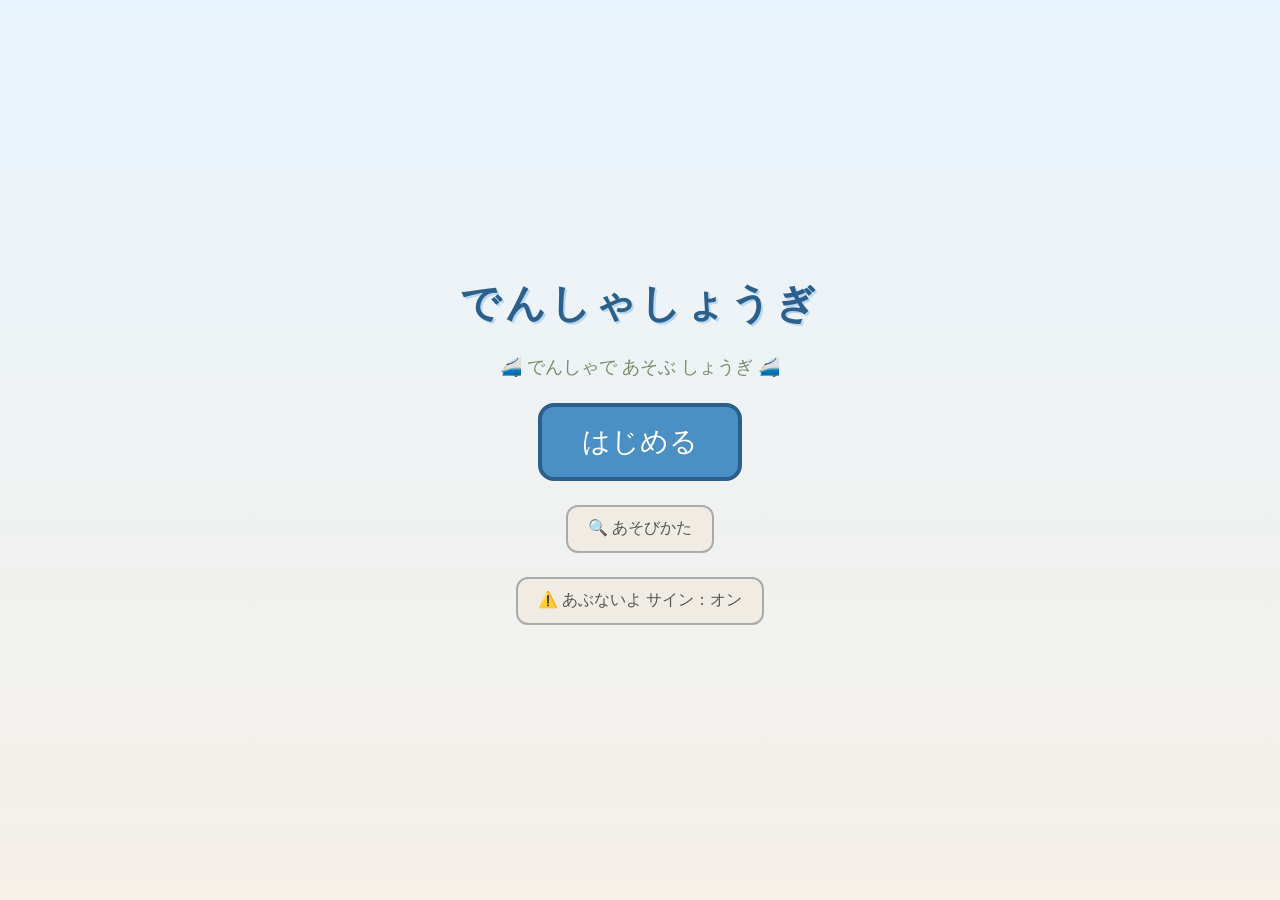
<file: index.html>
<!DOCTYPE html>
<html lang="ja">
<head>
  <meta charset="UTF-8">
  <meta name="viewport" content="width=device-width, initial-scale=1.0, maximum-scale=1.0, user-scalable=no">
  <title>でんしゃしょうぎ</title>
  <link rel="stylesheet" href="css/style.css">
</head>
<body>
  <div id="app">
    <!-- ミュートボタン（ゲーム中・勝利画面で表示） -->
    <button id="mute-btn" class="mute-btn" aria-label="おとの オン/オフ">🔊</button>

    <!-- タイトル画面 -->
    <div id="title-screen" class="screen active">
      <h1 class="title">でんしゃしょうぎ</h1>
      <p class="subtitle">🚄 でんしゃで あそぶ しょうぎ 🚄</p>
      <button id="start-btn" class="big-btn" aria-label="ゲームをはじめる">はじめる</button>
      <button id="tutorial-btn" class="setting-btn" aria-label="あそびかたを みる">🔍 あそびかた</button>
      <button id="hints-toggle" class="setting-btn" aria-label="あぶないよ サインの オン/オフ">⚠️ あぶないよ サイン：オン</button>
    </div>

    <!-- ゲーム画面 -->
    <div id="game-screen" class="screen">
      <!-- ターン表示 -->
      <div id="turn-display" class="turn-display" aria-live="polite"></div>

      <!-- あお側の車庫 -->
      <div id="blue-depot" class="depot blue-depot">
        <span class="depot-label">あおの しゃこ</span>
        <div class="depot-pieces"></div>
      </div>

      <!-- 盤面 -->
      <div id="board-container">
        <div id="board" class="board" role="grid" aria-label="しょうぎのばん"></div>
      </div>

      <!-- あか側の車庫 -->
      <div id="red-depot" class="depot red-depot">
        <span class="depot-label">あかの しゃこ</span>
        <div class="depot-pieces"></div>
      </div>

      <!-- 操作ボタン -->
      <div class="controls">
        <button id="quit-btn" class="ctrl-btn" aria-label="やめる">やめる</button>
        <button id="undo-btn" class="ctrl-btn" aria-label="もどす">もどす</button>
      </div>
    </div>

    <!-- チュートリアル画面 -->
    <div id="tutorial-screen" class="screen">
      <div id="tutorial-message" class="tutorial-message"></div>
      <div class="tutorial-board-wrap">
        <div id="tutorial-board" class="board tutorial-board"></div>
        <div id="tutorial-pointer" class="tutorial-pointer">👆</div>
      </div>
      <div id="tutorial-dots" class="tutorial-dots"></div>
      <div class="tutorial-nav">
        <button id="tutorial-prev" class="tutorial-btn" aria-label="まえへ">← もどる</button>
        <button id="tutorial-skip" class="tutorial-btn tutorial-btn-skip" aria-label="スキップ">スキップ</button>
        <button id="tutorial-next" class="tutorial-btn tutorial-btn-primary" aria-label="つぎへ">つぎへ →</button>
      </div>
    </div>

    <!-- 勝利画面 -->
    <div id="win-screen" class="screen">
      <div id="win-message" class="win-message"></div>
      <div class="win-buttons">
        <button id="replay-btn" class="big-btn" aria-label="もういっかい">もういっかい</button>
        <button id="quit-win-btn" class="big-btn secondary" aria-label="やめる">やめる</button>
      </div>
    </div>
  </div>

  <script src="js/pieces.js"></script>
  <script src="js/game.js"></script>
  <script src="js/board.js"></script>
  <script src="js/ui.js"></script>
  <script src="js/tutorial.js"></script>
  <script src="js/main.js"></script>
</body>
</html>
</file>
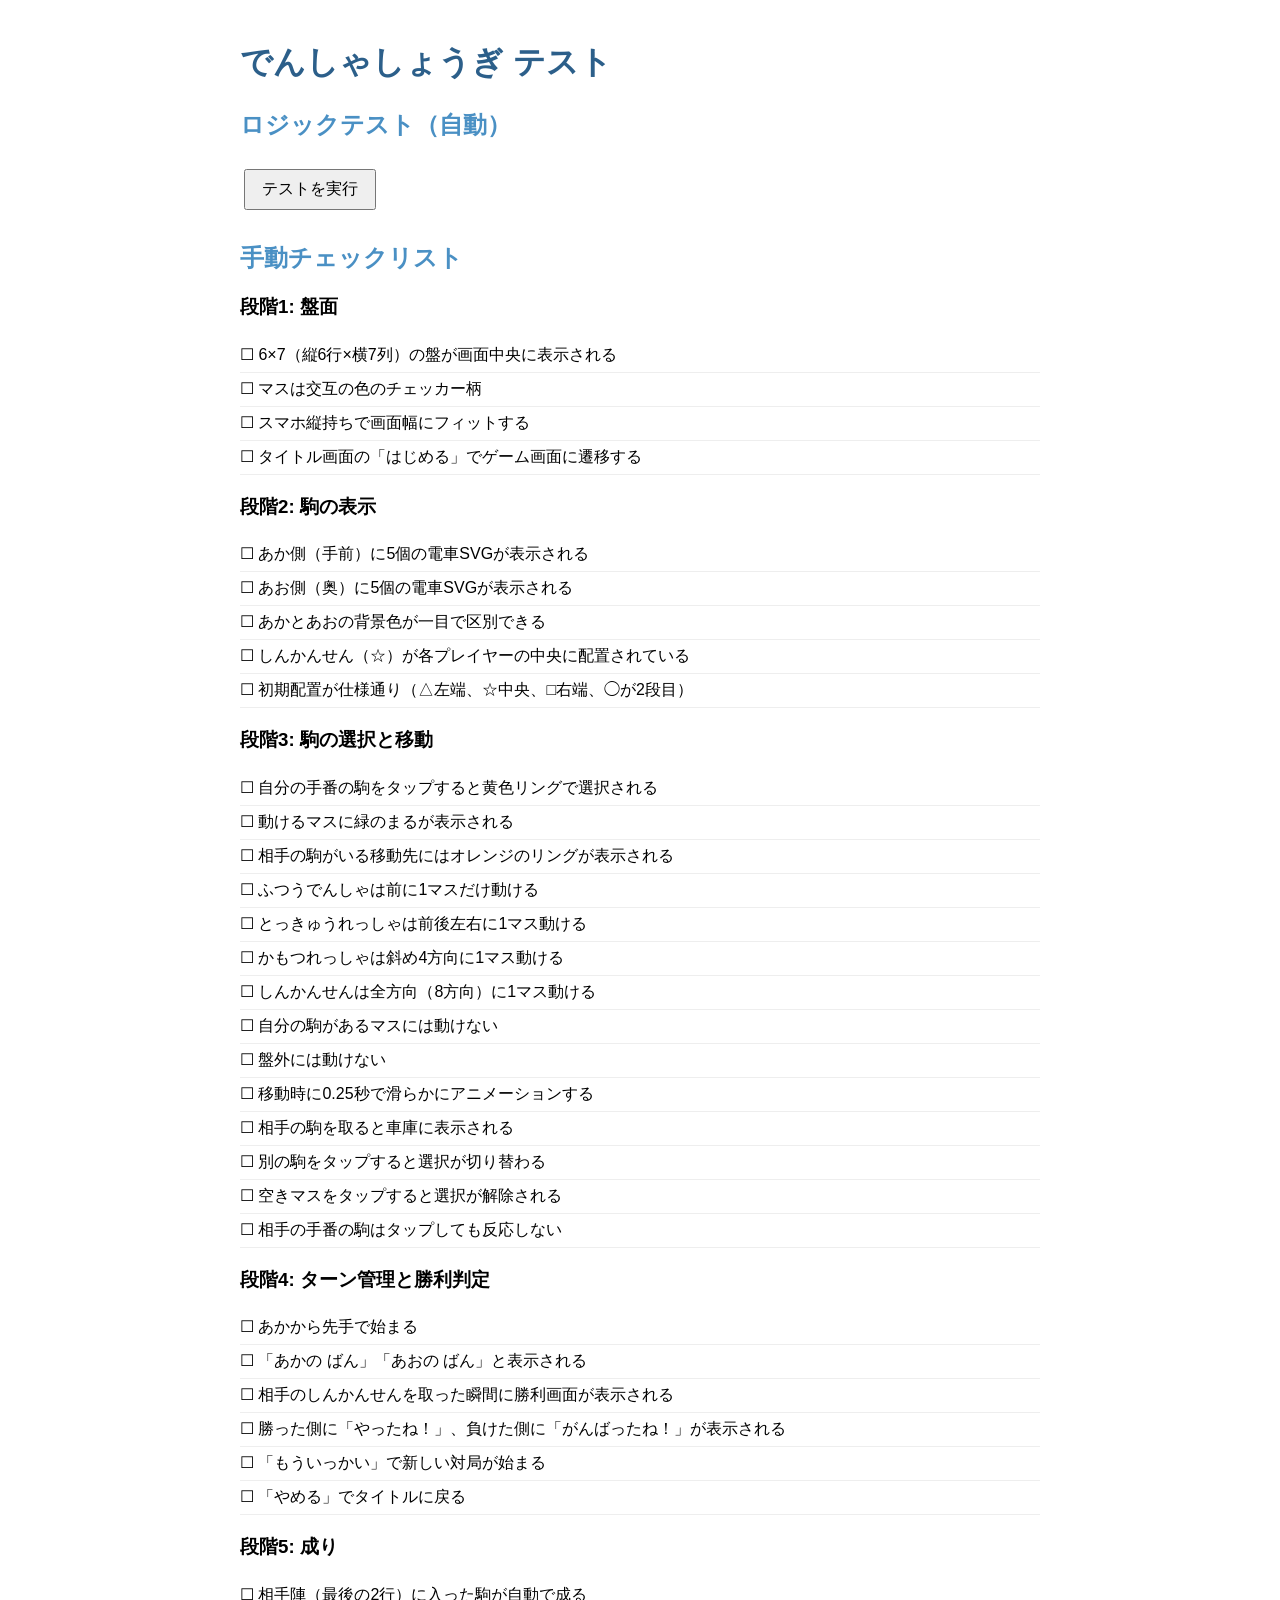
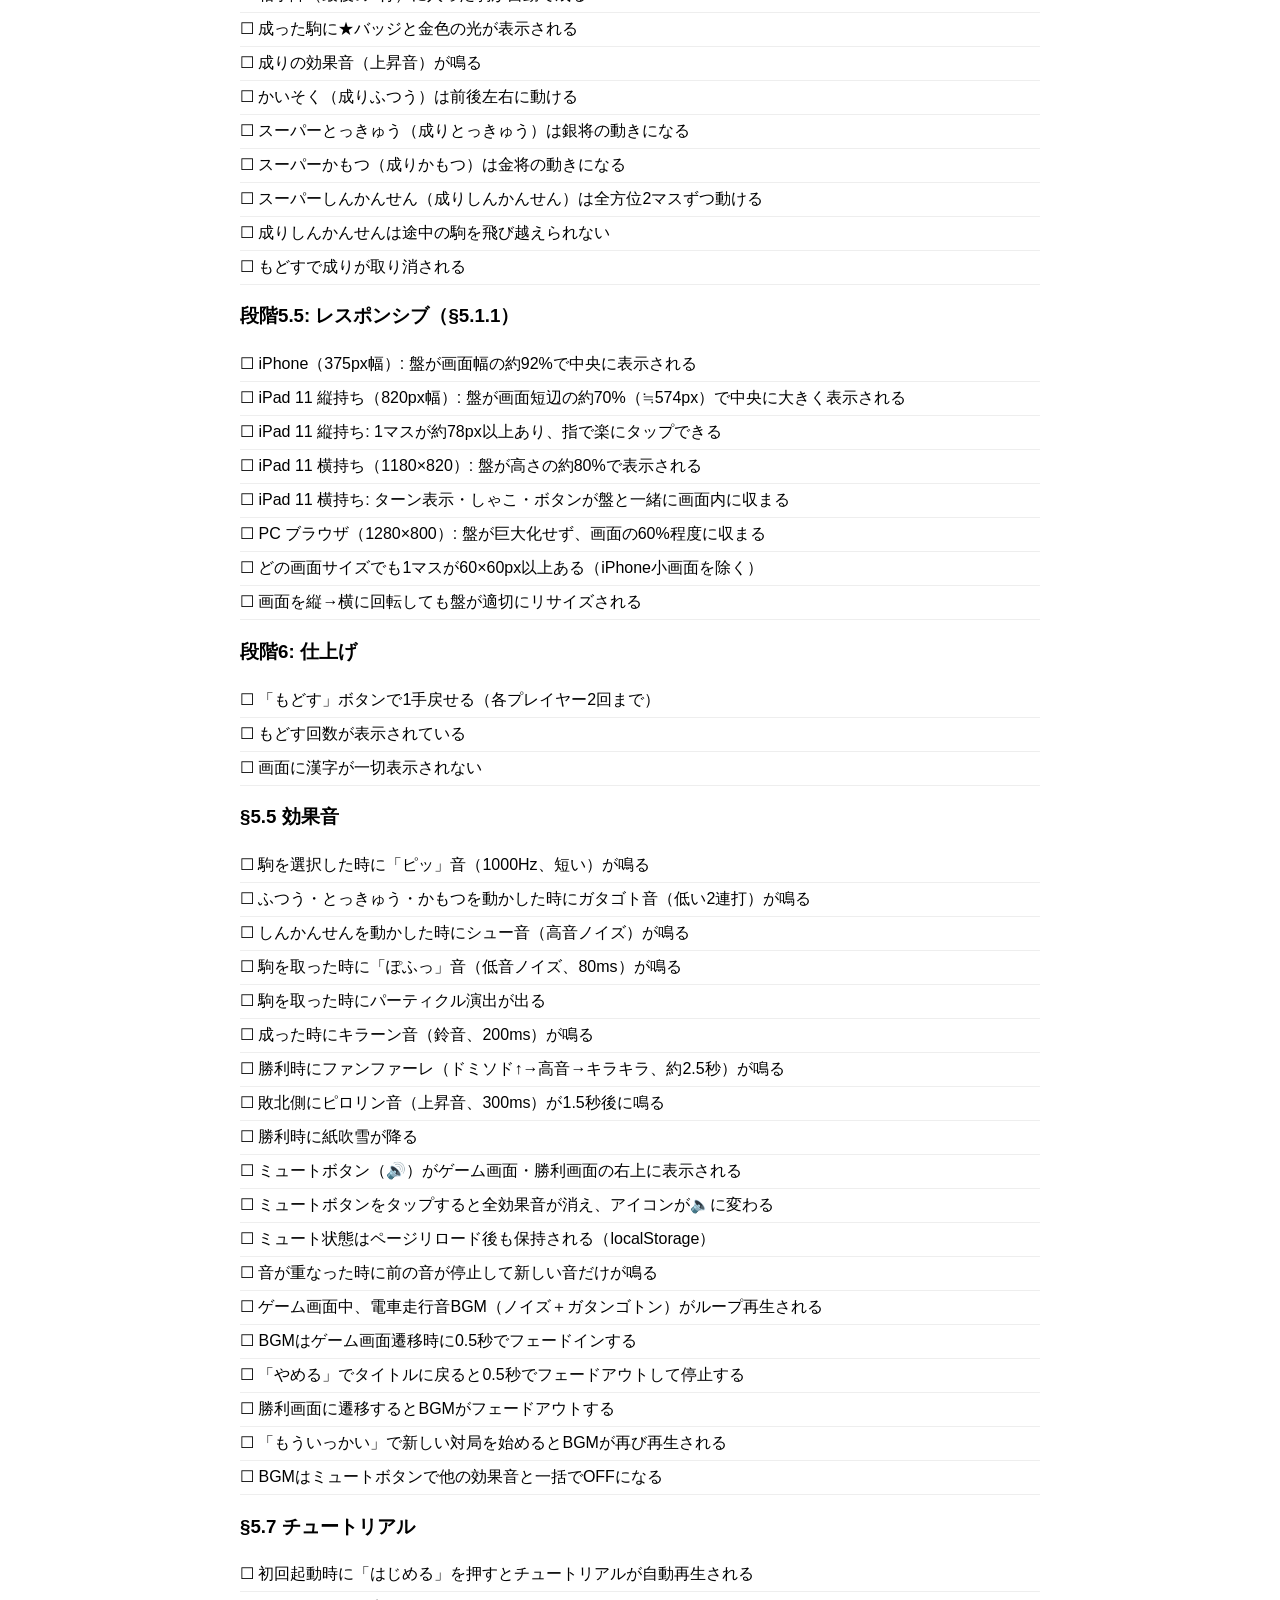
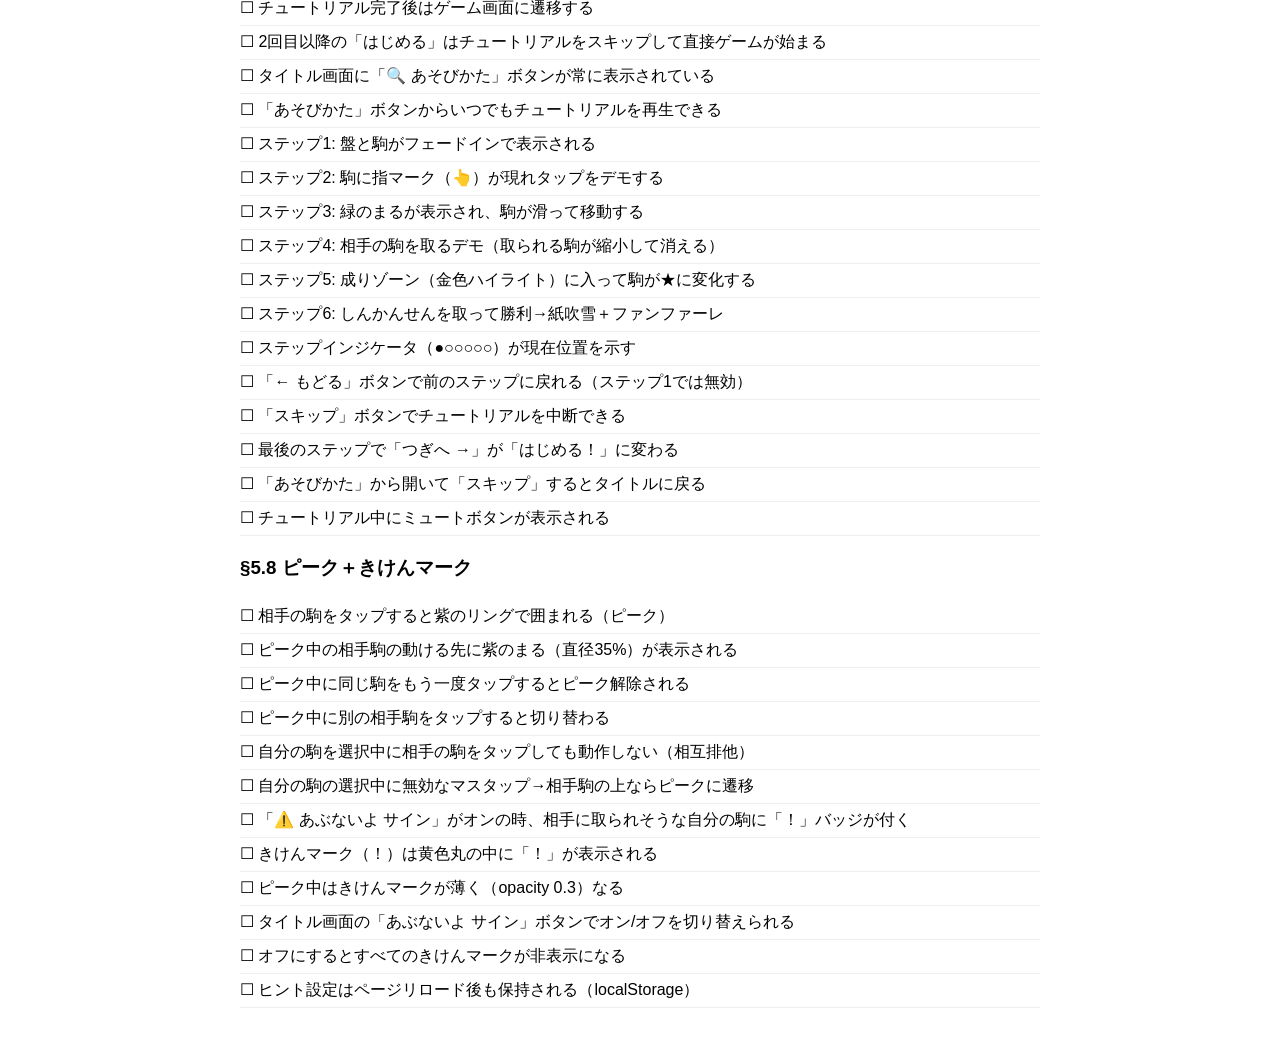
<file: tests/manual.html>
<!DOCTYPE html>
<html lang="ja">
<head>
  <meta charset="UTF-8">
  <meta name="viewport" content="width=device-width, initial-scale=1.0">
  <title>でんしゃしょうぎ — テスト</title>
  <style>
    body { font-family: sans-serif; padding: 20px; max-width: 800px; margin: 0 auto; }
    h1 { color: #2c5f8a; }
    h2 { color: #4a90c4; margin-top: 24px; }
    .pass { color: green; }
    .fail { color: red; }
    .result { margin: 4px 0; padding: 4px 8px; border-left: 3px solid #ccc; }
    .result.pass { border-left-color: green; background: #f0fff0; }
    .result.fail { border-left-color: red; background: #fff0f0; }
    button { padding: 8px 16px; font-size: 16px; margin: 8px 4px; cursor: pointer; }
    #results { margin-top: 16px; }
    .checklist { list-style: none; padding: 0; }
    .checklist li { padding: 6px 0; border-bottom: 1px solid #eee; }
    .checklist li::before { content: '☐ '; }
  </style>
</head>
<body>
  <h1>でんしゃしょうぎ テスト</h1>

  <h2>ロジックテスト（自動）</h2>
  <button id="run-tests">テストを実行</button>
  <div id="results"></div>

  <h2>手動チェックリスト</h2>

  <h3>段階1: 盤面</h3>
  <ul class="checklist">
    <li>6×7（縦6行×横7列）の盤が画面中央に表示される</li>
    <li>マスは交互の色のチェッカー柄</li>
    <li>スマホ縦持ちで画面幅にフィットする</li>
    <li>タイトル画面の「はじめる」でゲーム画面に遷移する</li>
  </ul>

  <h3>段階2: 駒の表示</h3>
  <ul class="checklist">
    <li>あか側（手前）に5個の電車SVGが表示される</li>
    <li>あお側（奥）に5個の電車SVGが表示される</li>
    <li>あかとあおの背景色が一目で区別できる</li>
    <li>しんかんせん（☆）が各プレイヤーの中央に配置されている</li>
    <li>初期配置が仕様通り（△左端、☆中央、□右端、◯が2段目）</li>
  </ul>

  <h3>段階3: 駒の選択と移動</h3>
  <ul class="checklist">
    <li>自分の手番の駒をタップすると黄色リングで選択される</li>
    <li>動けるマスに緑のまるが表示される</li>
    <li>相手の駒がいる移動先にはオレンジのリングが表示される</li>
    <li>ふつうでんしゃは前に1マスだけ動ける</li>
    <li>とっきゅうれっしゃは前後左右に1マス動ける</li>
    <li>かもつれっしゃは斜め4方向に1マス動ける</li>
    <li>しんかんせんは全方向（8方向）に1マス動ける</li>
    <li>自分の駒があるマスには動けない</li>
    <li>盤外には動けない</li>
    <li>移動時に0.25秒で滑らかにアニメーションする</li>
    <li>相手の駒を取ると車庫に表示される</li>
    <li>別の駒をタップすると選択が切り替わる</li>
    <li>空きマスをタップすると選択が解除される</li>
    <li>相手の手番の駒はタップしても反応しない</li>
  </ul>

  <h3>段階4: ターン管理と勝利判定</h3>
  <ul class="checklist">
    <li>あかから先手で始まる</li>
    <li>「あかの ばん」「あおの ばん」と表示される</li>
    <li>相手のしんかんせんを取った瞬間に勝利画面が表示される</li>
    <li>勝った側に「やったね！」、負けた側に「がんばったね！」が表示される</li>
    <li>「もういっかい」で新しい対局が始まる</li>
    <li>「やめる」でタイトルに戻る</li>
  </ul>

  <h3>段階5: 成り</h3>
  <ul class="checklist">
    <li>相手陣（最後の2行）に入った駒が自動で成る</li>
    <li>成った駒に★バッジと金色の光が表示される</li>
    <li>成りの効果音（上昇音）が鳴る</li>
    <li>かいそく（成りふつう）は前後左右に動ける</li>
    <li>スーパーとっきゅう（成りとっきゅう）は銀将の動きになる</li>
    <li>スーパーかもつ（成りかもつ）は金将の動きになる</li>
    <li>スーパーしんかんせん（成りしんかんせん）は全方位2マスずつ動ける</li>
    <li>成りしんかんせんは途中の駒を飛び越えられない</li>
    <li>もどすで成りが取り消される</li>
  </ul>

  <h3>段階5.5: レスポンシブ（§5.1.1）</h3>
  <ul class="checklist">
    <li>iPhone（375px幅）: 盤が画面幅の約92%で中央に表示される</li>
    <li>iPad 11 縦持ち（820px幅）: 盤が画面短辺の約70%（≒574px）で中央に大きく表示される</li>
    <li>iPad 11 縦持ち: 1マスが約78px以上あり、指で楽にタップできる</li>
    <li>iPad 11 横持ち（1180×820）: 盤が高さの約80%で表示される</li>
    <li>iPad 11 横持ち: ターン表示・しゃこ・ボタンが盤と一緒に画面内に収まる</li>
    <li>PC ブラウザ（1280×800）: 盤が巨大化せず、画面の60%程度に収まる</li>
    <li>どの画面サイズでも1マスが60×60px以上ある（iPhone小画面を除く）</li>
    <li>画面を縦→横に回転しても盤が適切にリサイズされる</li>
  </ul>

  <h3>段階6: 仕上げ</h3>
  <ul class="checklist">
    <li>「もどす」ボタンで1手戻せる（各プレイヤー2回まで）</li>
    <li>もどす回数が表示されている</li>
    <li>画面に漢字が一切表示されない</li>
  </ul>

  <h3>§5.5 効果音</h3>
  <ul class="checklist">
    <li>駒を選択した時に「ピッ」音（1000Hz、短い）が鳴る</li>
    <li>ふつう・とっきゅう・かもつを動かした時にガタゴト音（低い2連打）が鳴る</li>
    <li>しんかんせんを動かした時にシュー音（高音ノイズ）が鳴る</li>
    <li>駒を取った時に「ぽふっ」音（低音ノイズ、80ms）が鳴る</li>
    <li>駒を取った時にパーティクル演出が出る</li>
    <li>成った時にキラーン音（鈴音、200ms）が鳴る</li>
    <li>勝利時にファンファーレ（ドミソド↑→高音→キラキラ、約2.5秒）が鳴る</li>
    <li>敗北側にピロリン音（上昇音、300ms）が1.5秒後に鳴る</li>
    <li>勝利時に紙吹雪が降る</li>
    <li>ミュートボタン（🔊）がゲーム画面・勝利画面の右上に表示される</li>
    <li>ミュートボタンをタップすると全効果音が消え、アイコンが🔈に変わる</li>
    <li>ミュート状態はページリロード後も保持される（localStorage）</li>
    <li>音が重なった時に前の音が停止して新しい音だけが鳴る</li>
    <li>ゲーム画面中、電車走行音BGM（ノイズ＋ガタンゴトン）がループ再生される</li>
    <li>BGMはゲーム画面遷移時に0.5秒でフェードインする</li>
    <li>「やめる」でタイトルに戻ると0.5秒でフェードアウトして停止する</li>
    <li>勝利画面に遷移するとBGMがフェードアウトする</li>
    <li>「もういっかい」で新しい対局を始めるとBGMが再び再生される</li>
    <li>BGMはミュートボタンで他の効果音と一括でOFFになる</li>
  </ul>

  <h3>§5.7 チュートリアル</h3>
  <ul class="checklist">
    <li>初回起動時に「はじめる」を押すとチュートリアルが自動再生される</li>
    <li>チュートリアル完了後はゲーム画面に遷移する</li>
    <li>2回目以降の「はじめる」はチュートリアルをスキップして直接ゲームが始まる</li>
    <li>タイトル画面に「🔍 あそびかた」ボタンが常に表示されている</li>
    <li>「あそびかた」ボタンからいつでもチュートリアルを再生できる</li>
    <li>ステップ1: 盤と駒がフェードインで表示される</li>
    <li>ステップ2: 駒に指マーク（👆）が現れタップをデモする</li>
    <li>ステップ3: 緑のまるが表示され、駒が滑って移動する</li>
    <li>ステップ4: 相手の駒を取るデモ（取られる駒が縮小して消える）</li>
    <li>ステップ5: 成りゾーン（金色ハイライト）に入って駒が★に変化する</li>
    <li>ステップ6: しんかんせんを取って勝利→紙吹雪＋ファンファーレ</li>
    <li>ステップインジケータ（●○○○○○）が現在位置を示す</li>
    <li>「← もどる」ボタンで前のステップに戻れる（ステップ1では無効）</li>
    <li>「スキップ」ボタンでチュートリアルを中断できる</li>
    <li>最後のステップで「つぎへ →」が「はじめる！」に変わる</li>
    <li>「あそびかた」から開いて「スキップ」するとタイトルに戻る</li>
    <li>チュートリアル中にミュートボタンが表示される</li>
  </ul>

  <h3>§5.8 ピーク＋きけんマーク</h3>
  <ul class="checklist">
    <li>相手の駒をタップすると紫のリングで囲まれる（ピーク）</li>
    <li>ピーク中の相手駒の動ける先に紫のまる（直径35%）が表示される</li>
    <li>ピーク中に同じ駒をもう一度タップするとピーク解除される</li>
    <li>ピーク中に別の相手駒をタップすると切り替わる</li>
    <li>自分の駒を選択中に相手の駒をタップしても動作しない（相互排他）</li>
    <li>自分の駒の選択中に無効なマスタップ→相手駒の上ならピークに遷移</li>
    <li>「⚠️ あぶないよ サイン」がオンの時、相手に取られそうな自分の駒に「！」バッジが付く</li>
    <li>きけんマーク（！）は黄色丸の中に「！」が表示される</li>
    <li>ピーク中はきけんマークが薄く（opacity 0.3）なる</li>
    <li>タイトル画面の「あぶないよ サイン」ボタンでオン/オフを切り替えられる</li>
    <li>オフにするとすべてのきけんマークが非表示になる</li>
    <li>ヒント設定はページリロード後も保持される（localStorage）</li>
  </ul>

  <script src="../js/pieces.js"></script>
  <script src="../js/game.js"></script>
  <script>
    (() => {
      'use strict';

      const ns = window.DenshaShogi;
      const resultsEl = document.getElementById('results');

      const assert = (name, condition) => {
        const div = document.createElement('div');
        div.classList.add('result', condition ? 'pass' : 'fail');
        div.textContent = `${condition ? '✓' : '✗'} ${name}`;
        resultsEl.appendChild(div);
      };

      document.getElementById('run-tests').addEventListener('click', () => {
        resultsEl.innerHTML = '';

        const pieces = ns.createInitialPieces();
        assert('初期配置: 全10個の駒がある', pieces.length === 10);
        assert('初期配置: あか5個', pieces.filter((p) => p.side === 'red').length === 5);
        assert('初期配置: あお5個', pieces.filter((p) => p.side === 'blue').length === 5);
        assert('初期配置: しんかんせん各1個', pieces.filter((p) => p.type === 'shinkansen').length === 2);
        assert('初期配置: ふつう各2個', pieces.filter((p) => p.type === 'futsuu').length === 4);

        const redShinkansen = pieces.find((p) => p.side === 'red' && p.type === 'shinkansen');
        assert('あかのしんかんせんは row=1, col=4', redShinkansen.pos.row === 1 && redShinkansen.pos.col === 4);

        const blueShinkansen = pieces.find((p) => p.side === 'blue' && p.type === 'shinkansen');
        assert('あおのしんかんせんは row=6, col=4', blueShinkansen.pos.row === 6 && blueShinkansen.pos.col === 4);

        const redFutsuu = pieces.find((p) => p.side === 'red' && p.type === 'futsuu' && p.pos.col === 3);
        const futsuuMoves = ns.movablePositions(pieces, redFutsuu);
        assert('ふつうでんしゃは前に1マス動ける', futsuuMoves.length === 1);
        assert('ふつうでんしゃの移動先は row+1', futsuuMoves[0].row === redFutsuu.pos.row + 1);

        const redTokkyuu = pieces.find((p) => p.side === 'red' && p.type === 'tokkyuu');
        const tokkyuuMoves = ns.movablePositions(pieces, redTokkyuu);
        assert('とっきゅうは前後左右に動ける（初期位置(1,2)では3方向）', tokkyuuMoves.length === 3);

        const redKamotsu = pieces.find((p) => p.side === 'red' && p.type === 'kamotsu');
        const kamotsuMoves = ns.movablePositions(pieces, redKamotsu);
        assert('かもつは初期位置(1,6)では1方向（斜め(2,7)のみ）', kamotsuMoves.length === 1);

        const testKamotsu = { id: 'test-kamotsu', side: 'red', type: 'kamotsu', pos: { row: 3, col: 3 }, captured: false };
        const kamotsuCenterMoves = ns.movablePositions([testKamotsu], testKamotsu);
        assert('かもつが中央なら斜め4方向に動ける', kamotsuCenterMoves.length === 4);

        const shinkansenMoves = ns.movablePositions(pieces, redShinkansen);
        assert('しんかんせんは全方向に動ける（初期位置では3方向）', shinkansenMoves.length === 3);

        let state = ns.createGameState();
        assert('初期状態は title', state.phase === 'title');

        state = ns.startGame();
        assert('ゲーム開始後は red_turn', state.phase === 'red_turn');
        assert('先手はあか', ns.currentSide(state) === 'red');

        const redPiece = state.pieces.find((p) => p.side === 'red' && p.type === 'futsuu' && p.pos.col === 3);
        state = ns.selectPiece(state, redPiece.id);
        assert('駒を選択できる', state.selectedPieceId === redPiece.id);

        const moveResult = ns.movePiece(state, 3, 3);
        assert('ふつうが前に移動できる', moveResult.moved === true);
        assert('移動後は blue_turn', moveResult.state.phase === 'blue_turn');

        const redPiece2 = moveResult.state.pieces.find((p) => p.side === 'red' && p.type === 'tokkyuu');
        const badSelect = ns.selectPiece(moveResult.state, redPiece2.id);
        assert('相手の手番では選択できない', badSelect.selectedPieceId === null);

        const undoState = ns.undoMove(moveResult.state);
        assert('もどすで red_turn に戻る', undoState.phase === 'red_turn');
        assert('もどす回数が1増える', undoState.undoCount.blue === 1);

        const cornerPiece = pieces.find((p) => p.side === 'red' && p.type === 'tokkyuu');
        const cornerMoves = ns.movablePositions(pieces, cornerPiece);
        assert('隅の駒は盤外に動けない', cornerMoves.every((m) => m.row >= 1 && m.row <= ns.ROWS && m.col >= 1 && m.col <= ns.COLS));

        const blocked = cornerMoves.every((m) => {
          const occ = ns.pieceAt(pieces, m.row, m.col);
          return !occ || occ.side !== cornerPiece.side;
        });
        assert('自分の駒がいるマスには動けない', blocked);

        // --- 成りテスト ---

        // ふつうが成ったら前後左右に動ける
        const promotedFutsuu = { id: 'test-pf', side: 'red', type: 'futsuu', pos: { row: 4, col: 4 }, captured: false, promoted: true };
        const pfMoves = ns.movablePositions([promotedFutsuu], promotedFutsuu);
        assert('成りふつう（かいそく）は前後左右4方向に動ける', pfMoves.length === 4);

        // とっきゅうが成ったら銀将の動き（前1＋斜め4）
        const promotedTokkyuu = { id: 'test-pt', side: 'red', type: 'tokkyuu', pos: { row: 3, col: 4 }, captured: false, promoted: true };
        const ptMoves = ns.movablePositions([promotedTokkyuu], promotedTokkyuu);
        assert('成りとっきゅうは5方向に動ける（銀将）', ptMoves.length === 5);

        // かもつが成ったら金将の動き（前後左右＋前斜め）
        const promotedKamotsu = { id: 'test-pk', side: 'red', type: 'kamotsu', pos: { row: 3, col: 4 }, captured: false, promoted: true };
        const pkMoves = ns.movablePositions([promotedKamotsu], promotedKamotsu);
        assert('成りかもつは6方向に動ける（金将）', pkMoves.length === 6);

        // しんかんせんが成ったら全方位2マス
        const promotedShinkansen = { id: 'test-ps', side: 'red', type: 'shinkansen', pos: { row: 3, col: 4 }, captured: false, promoted: true };
        const psMoves = ns.movablePositions([promotedShinkansen], promotedShinkansen);
        assert('成りしんかんせんは全方位2マス（最大16マス、盤内に収まる分）', psMoves.length === 16);

        // しんかんせんが成った時、途中に駒がいたら飛び越えられない
        const blocker = { id: 'test-blocker', side: 'red', type: 'futsuu', pos: { row: 4, col: 4 }, captured: false, promoted: false };
        const psBlockedMoves = ns.movablePositions([promotedShinkansen, blocker], promotedShinkansen);
        assert('成りしんかんせんは味方駒を飛び越えられない', psBlockedMoves.length === 14);

        // 成り判定テスト: あかがrow5に移動したら成る
        let promState = ns.startGame();
        const testPiece = { id: 'test-nari', side: 'red', type: 'futsuu', pos: { row: 4, col: 4 }, captured: false, promoted: false };
        promState = Object.assign({}, promState, {
          pieces: [testPiece, { id: 'bs', side: 'blue', type: 'shinkansen', pos: { row: 6, col: 4 }, captured: false, promoted: false }],
          selectedPieceId: 'test-nari',
        });
        const promResult = ns.movePiece(promState, 5, 4);
        assert('あかの駒がrow5に入ると成る', promResult.promoted === true);
        const movedPiece = promResult.state.pieces.find((p) => p.id === 'test-nari');
        assert('成った駒のpromotedフラグがtrue', movedPiece.promoted === true);

        // 成り駒は成り後の画像パスを返す（かもつは専用画像なし＝通常画像）
        assert('成りふつうは成り画像を返す', ns.pieceImage(promotedFutsuu).indexOf('futsuu-promoted') !== -1);
        assert('成りかもつは通常画像を返す', ns.pieceImage(promotedKamotsu).indexOf('promoted') === -1);

        // --- §5.8 きけんマーク計算テスト ---
        const threatPieces = [
          { id: 'r-f', side: 'red', type: 'futsuu', pos: { row: 3, col: 4 }, captured: false, promoted: false },
          { id: 'b-s', side: 'blue', type: 'shinkansen', pos: { row: 4, col: 4 }, captured: false, promoted: false },
        ];
        const threatened = ns.threatenedPieceIds(threatPieces, 'blue');
        assert('あおのしんかんせんがあかのふつうに狙われている', threatened.indexOf('b-s') !== -1);

        const threatened2 = ns.threatenedPieceIds(threatPieces, 'red');
        assert('あかのふつうがあおのしんかんせんに狙われている', threatened2.indexOf('r-f') !== -1);

        const safePieces = [
          { id: 'r-f', side: 'red', type: 'futsuu', pos: { row: 1, col: 4 }, captured: false, promoted: false },
          { id: 'b-s', side: 'blue', type: 'shinkansen', pos: { row: 6, col: 4 }, captured: false, promoted: false },
        ];
        const safeThreat = ns.threatenedPieceIds(safePieces, 'red');
        assert('離れた駒はきけん判定されない', safeThreat.length === 0);
      });
    })();
  </script>
</body>
</html>
</file>
<file: css/style.css>
/* でんしゃしょうぎ — メインスタイル */

* {
  margin: 0;
  padding: 0;
  box-sizing: border-box;
  -webkit-tap-highlight-color: transparent;
}

html, body {
  width: 100%;
  height: 100%;
  overflow: hidden;
  font-family: 'Hiragino Kaku Gothic ProN', 'Hiragino Sans', 'Meiryo', sans-serif;
  background: #f5f0e8;
  touch-action: manipulation;
}

#app {
  width: 100%;
  height: 100%;
  display: flex;
  flex-direction: column;
  align-items: center;
  justify-content: center;
}

/* --- 画面切り替え --- */

.screen {
  display: none;
  width: 100%;
  height: 100%;
  flex-direction: column;
  align-items: center;
  justify-content: center;
}

.screen.active {
  display: flex;
}

/* --- タイトル画面 --- */

#title-screen {
  gap: 24px;
  background: linear-gradient(180deg, #e8f4fd 0%, #f5f0e8 100%);
}

.title {
  font-size: 40px;
  color: #2c5f8a;
  text-shadow: 2px 2px 0 #b8d8f0;
  letter-spacing: 4px;
}

.subtitle {
  font-size: 18px;
  color: #7a8a6a;
}

/* --- ボタン --- */

.big-btn {
  min-width: 200px;
  min-height: 72px;
  padding: 16px 40px;
  font-size: 28px;
  font-family: inherit;
  border: 4px solid #2c5f8a;
  border-radius: 16px;
  background: #4a90c4;
  color: #fff;
  cursor: pointer;
  transition: transform 0.1s, background 0.1s;
}

.big-btn:active {
  transform: scale(0.95);
  background: #3a7ab0;
}

.setting-btn {
  min-height: 48px;
  padding: 10px 20px;
  font-size: 16px;
  font-family: inherit;
  border: 2px solid #aaa;
  border-radius: 12px;
  background: #f0ece4;
  color: #555;
  cursor: pointer;
}

.setting-btn:active {
  transform: scale(0.95);
  background: #e0dcd4;
}

.big-btn.secondary {
  background: #8a9a7a;
  border-color: #6a7a5a;
}

.big-btn.secondary:active {
  background: #7a8a6a;
}

/* --- ゲーム画面 --- */

#game-screen {
  justify-content: flex-start;
  padding: 8px;
  gap: 6px;
}

/* ターン表示 */

.turn-display {
  width: 100%;
  text-align: center;
  font-size: 24px;
  font-weight: bold;
  padding: 10px 0;
  border-radius: 12px;
  transition: background 0.3s, color 0.3s;
}

.turn-display.red-turn {
  background: #f8d0d0;
  color: #a03030;
}

.turn-display.blue-turn {
  background: #d0d8f8;
  color: #3030a0;
}

/* 車庫 */

.depot {
  width: 100%;
  display: flex;
  flex-direction: row;
  align-items: center;
  gap: 8px;
  padding: 6px 12px;
  border-radius: 10px;
  min-height: 52px;
}

.depot-label {
  font-size: 14px;
  font-weight: bold;
  white-space: nowrap;
}

.blue-depot {
  background: #e4eaf4;
  color: #3050a0;
}

.red-depot {
  background: #f4e4e4;
  color: #a03030;
}

.depot-pieces {
  display: flex;
  flex-wrap: wrap;
  gap: 4px;
}

/* --- 盤面 --- */

#board-container {
  width: 100%;
  display: flex;
  justify-content: center;
  align-items: center;
  flex: 1;
  min-height: 0;
}

.board {
  position: relative;
  display: grid;
  grid-template-columns: repeat(7, 1fr);
  grid-template-rows: repeat(6, 1fr);
  gap: 2px;
  padding: 4px;
  background: #8b7355;
  border: 4px solid #6b5335;
  border-radius: 8px;
  aspect-ratio: 7 / 6;
  max-width: 92vw;
  max-height: 70vh;
  width: 100%;
  overflow: hidden;
}

.cell {
  position: relative;
  display: flex;
  align-items: center;
  justify-content: center;
  border-radius: 4px;
  cursor: pointer;
  transition: background 0.15s;
  min-width: 0;
  min-height: 0;
}

.cell-light {
  background: #f5edd6;
}

.cell-dark {
  background: #e8dcc0;
}

/* 選択された駒のマス */
.cell.selected {
  box-shadow: inset 0 0 0 4px #f0c040;
}

/* 動けるマス（§5.3: 直径マスの50%） */
.cell.movable::after {
  content: '';
  position: absolute;
  width: 50%;
  height: 50%;
  background: rgba(80, 180, 80, 0.5);
  border-radius: 50%;
  pointer-events: none;
}

/* 取れる相手の駒 */
.cell.capturable {
  box-shadow: inset 0 0 0 4px #e08030;
}

/* ピーク表示（§5.8.1: 紫のまる、直径マスの35%） */
.cell.peeked {
  box-shadow: inset 0 0 0 3px #9050c0;
}

.cell.peek-movable::after {
  content: '';
  position: absolute;
  width: 35%;
  height: 35%;
  background: rgba(150, 80, 200, 0.5);
  border-radius: 50%;
  pointer-events: none;
}

/* --- 駒 --- */

.piece {
  position: relative;
  width: 90%;
  height: 90%;
  display: flex;
  align-items: center;
  justify-content: center;
  border-radius: 8px;
  user-select: none;
  pointer-events: none;
  transition: transform 0.25s ease;
  padding: 2px;
}

.piece-red {
  background: radial-gradient(circle at 40% 35%, #f8d0d0, #f0a0a0);
  border: 2px solid #c06060;
}

.piece-blue {
  background: radial-gradient(circle at 40% 35%, #d0d8f8, #a0b0e0);
  border: 2px solid #6080b0;
}

.piece-img {
  width: 100%;
  height: 100%;
  object-fit: contain;
  pointer-events: none;
}

/* --- きけんマーク (§5.8.2) --- */

.danger-badge {
  position: absolute;
  top: -3px;
  right: -3px;
  width: 22%;
  aspect-ratio: 1;
  min-width: 16px;
  background: #f0d040;
  border: 1.5px solid #333;
  border-radius: 50%;
  display: flex;
  align-items: center;
  justify-content: center;
  font-size: 11px;
  font-weight: bold;
  color: #333;
  pointer-events: none;
  z-index: 6;
  line-height: 1;
}

.danger-badge.danger-dimmed {
  opacity: 0.3;
}

/* --- 成り駒 --- */

.piece-promoted {
  position: relative;
  border-width: 3px;
  animation: promoted-glow 1.5s ease-in-out infinite alternate;
}

.piece-promoted.piece-red {
  background: radial-gradient(circle at 40% 35%, #ffe8c0, #f0b860);
  border-color: #c09030;
}

.piece-promoted.piece-blue {
  background: radial-gradient(circle at 40% 35%, #c0e8ff, #60a0e0);
  border-color: #3070b0;
}

.piece-promoted .piece-img {
  filter: brightness(1.15) saturate(1.3);
}

.promoted-badge {
  position: absolute;
  top: -4px;
  right: -2px;
  font-size: 14px;
  line-height: 1;
  color: #f0c040;
  text-shadow: 0 0 4px rgba(240, 192, 64, 0.9), 0 1px 1px rgba(0, 0, 0, 0.3);
  pointer-events: none;
  z-index: 5;
}

@keyframes promoted-glow {
  from { box-shadow: 0 0 4px 1px rgba(240, 192, 64, 0.4); }
  to { box-shadow: 0 0 10px 3px rgba(240, 192, 64, 0.7); }
}

/* --- パーティクル演出 --- */

.particle {
  position: absolute;
  width: 8px;
  height: 8px;
  background: #f0c040;
  border-radius: 50%;
  pointer-events: none;
  z-index: 20;
  animation: particle-burst 0.45s ease-out forwards;
}

.particle:nth-child(odd) {
  background: #f08060;
}

@keyframes particle-burst {
  0% {
    opacity: 1;
    transform: translate(0, 0) scale(1);
  }
  100% {
    opacity: 0;
    transform: translate(var(--tx), var(--ty)) scale(0.3);
  }
}

/* --- 紙吹雪 --- */

.confetti {
  position: fixed;
  width: 10px;
  height: 10px;
  pointer-events: none;
  z-index: 100;
  animation: confetti-fall linear forwards;
}

@keyframes confetti-fall {
  0% {
    opacity: 1;
    transform: translateY(0) rotate(0deg);
  }
  100% {
    opacity: 0;
    transform: translateY(100vh) rotate(720deg);
  }
}

/* --- ミュートボタン --- */

.mute-btn {
  position: fixed;
  top: 12px;
  right: 12px;
  width: 44px;
  height: 44px;
  font-size: 22px;
  border: 2px solid #aaa;
  border-radius: 50%;
  background: rgba(255, 255, 255, 0.85);
  cursor: pointer;
  z-index: 50;
  display: none;
  align-items: center;
  justify-content: center;
  padding: 0;
  line-height: 1;
  font-family: inherit;
}

.mute-btn:active {
  transform: scale(0.9);
  background: rgba(230, 230, 230, 0.9);
}

/* --- 操作ボタン --- */

.controls {
  width: 100%;
  display: flex;
  justify-content: space-between;
  gap: 12px;
  padding: 4px 8px;
}

.ctrl-btn {
  flex: 1;
  min-height: 52px;
  font-size: 20px;
  font-family: inherit;
  border: 3px solid #888;
  border-radius: 12px;
  background: #e8e0d4;
  color: #555;
  cursor: pointer;
  transition: transform 0.1s;
}

.ctrl-btn:active {
  transform: scale(0.95);
  background: #d8d0c4;
}

/* --- 勝利画面 --- */

#win-screen {
  gap: 24px;
  background: rgba(255, 255, 255, 0.95);
}

.win-message {
  font-size: 32px;
  text-align: center;
  line-height: 1.6;
  padding: 20px;
}

.win-buttons {
  display: flex;
  flex-direction: column;
  gap: 16px;
}

/* --- レスポンシブ --- */

@media (max-width: 400px) {
  .title {
    font-size: 32px;
  }

  .turn-display {
    font-size: 20px;
    padding: 8px 0;
  }

  .piece {
    font-size: 18px;
  }
}

/* タブレット縦持ち（600〜900px）— 短辺の70% */
@media (min-width: 600px) and (max-width: 900px) and (orientation: portrait) {
  .board {
    max-width: 70vw;
    max-height: 70vh;
  }

  .turn-display {
    font-size: 28px;
  }

  .depot {
    padding: 8px 16px;
    min-height: 60px;
  }

  .depot-label {
    font-size: 16px;
  }

  .ctrl-btn {
    min-height: 60px;
    font-size: 22px;
  }
}

/* 横持ち — 短辺（=高さ）の80% */
@media (orientation: landscape) {
  .board {
    max-width: 80vh;
    max-height: 80vh;
  }

  #game-screen {
    padding: 4px;
    gap: 4px;
  }

  .turn-display {
    font-size: 20px;
    padding: 6px 0;
  }

  .depot {
    min-height: 40px;
    padding: 4px 10px;
  }

  .controls {
    padding: 2px 8px;
  }

  .ctrl-btn {
    min-height: 44px;
    font-size: 18px;
  }
}

/* --- チュートリアル画面 --- */

#tutorial-screen {
  gap: 12px;
  padding: 16px;
  background: linear-gradient(180deg, #e8f4fd 0%, #f5f0e8 100%);
}

.tutorial-message {
  font-size: 24px;
  font-weight: bold;
  color: #2c5f8a;
  text-align: center;
  min-height: 64px;
  display: flex;
  align-items: center;
  justify-content: center;
  white-space: pre-line;
  line-height: 1.5;
}

.tutorial-board-wrap {
  position: relative;
  width: 100%;
  display: flex;
  justify-content: center;
  align-items: center;
  flex: 1;
  min-height: 0;
}

.tutorial-board {
  display: inline-grid;
  width: auto;
  max-width: 85vw;
  max-height: 55vh;
  aspect-ratio: auto;
}

.tutorial-board .cell {
  width: min(68px, 16vw);
  height: min(68px, 16vw);
}

.tutorial-pointer {
  position: absolute;
  font-size: 36px;
  display: none;
  pointer-events: none;
  z-index: 30;
  transform: translate(-50%, -50%);
  transition: left 0.3s ease, top 0.3s ease;
  filter: drop-shadow(0 2px 4px rgba(0, 0, 0, 0.3));
}

.tutorial-dots {
  font-size: 18px;
  letter-spacing: 6px;
  color: #2c5f8a;
  text-align: center;
}

.tutorial-nav {
  width: 100%;
  display: flex;
  justify-content: space-between;
  gap: 10px;
  padding: 0 8px;
}

.tutorial-btn {
  flex: 1;
  min-height: 72px;
  font-size: 20px;
  font-family: inherit;
  border: 3px solid #aaa;
  border-radius: 14px;
  background: #e8e0d4;
  color: #555;
  cursor: pointer;
  transition: transform 0.1s;
}

.tutorial-btn:active {
  transform: scale(0.95);
}

.tutorial-btn-primary {
  background: #4a90c4;
  border-color: #2c5f8a;
  color: #fff;
  font-weight: bold;
}

.tutorial-btn-primary:active {
  background: #3a7ab0;
}

.tutorial-btn-skip {
  background: #f0ece4;
  border-color: #ccc;
  color: #999;
  font-size: 16px;
}

.tutorial-btn-disabled {
  opacity: 0.35;
}

/* 成りゾーンハイライト */
.cell.promotion-zone {
  background: rgba(240, 192, 64, 0.2) !important;
  box-shadow: inset 0 0 0 2px rgba(240, 192, 64, 0.4);
}

/* PC ブラウザ縦長ウィンドウ（1200px以上） */
@media (min-width: 1200px) and (orientation: portrait) {
  .board {
    max-width: 60vw;
    max-height: 70vh;
  }
}

/* PC ブラウザ横長ウィンドウ（1200px以上） */
@media (min-width: 1200px) and (orientation: landscape) {
  .board {
    max-width: min(60vh, 60vw);
    max-height: 70vh;
  }

  .turn-display {
    font-size: 24px;
  }

  .depot {
    min-height: 52px;
  }

  .ctrl-btn {
    min-height: 52px;
    font-size: 20px;
  }
}
</file>
